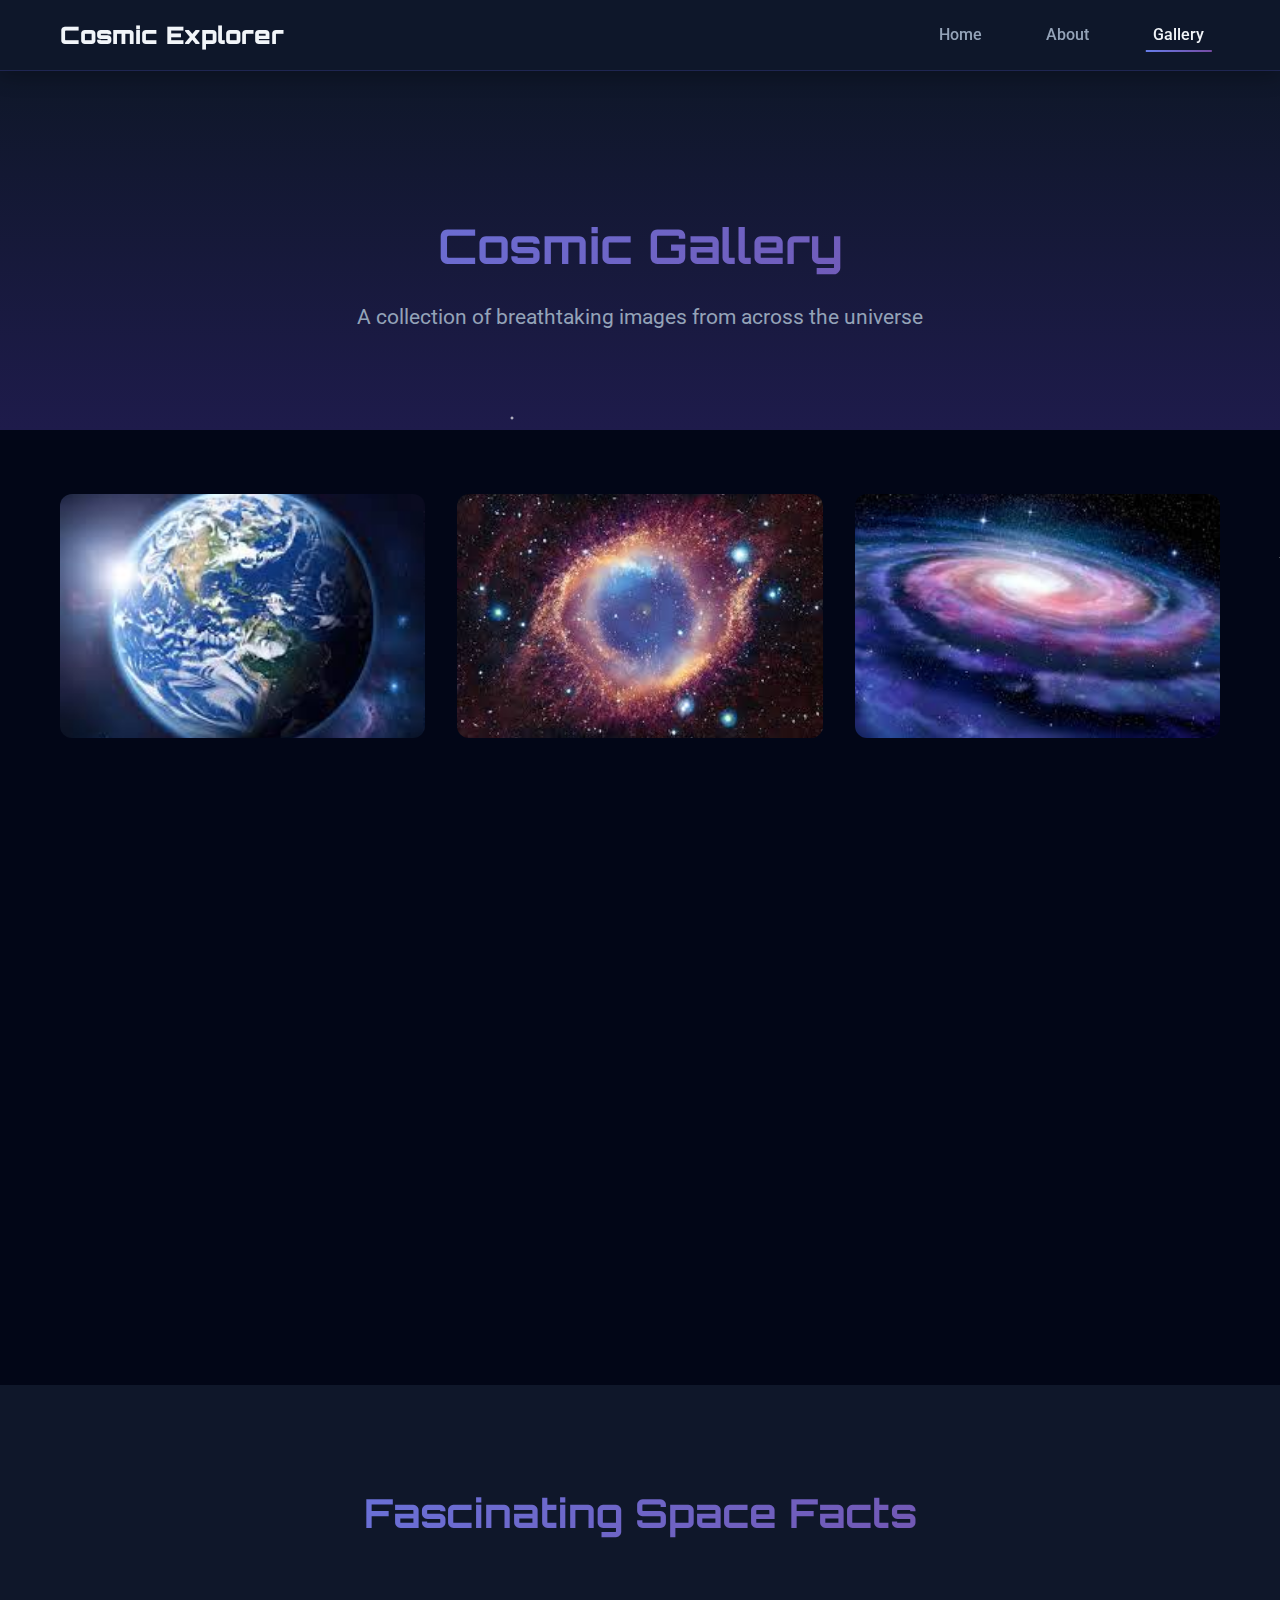
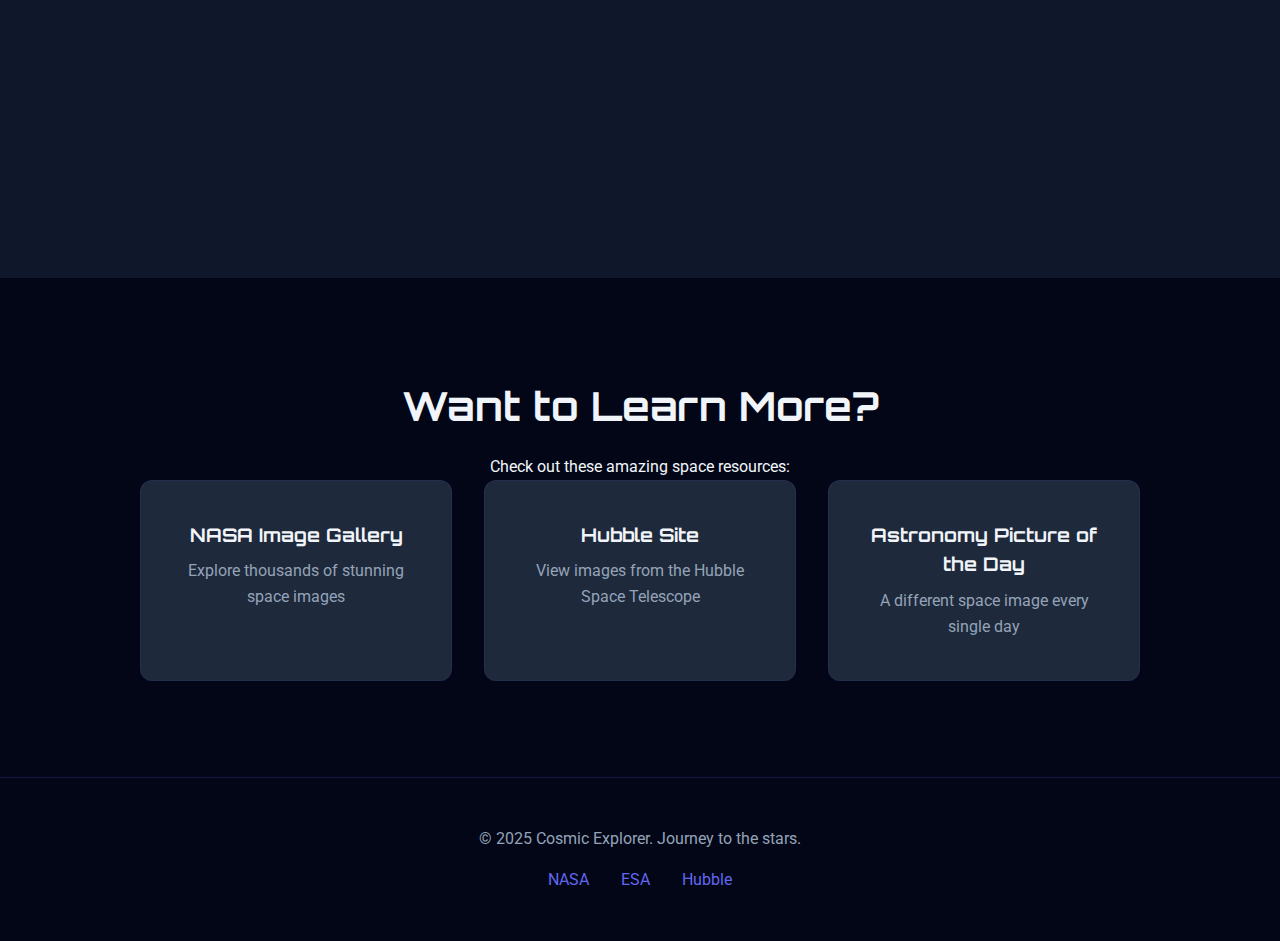
<file: gallery.html>
<!DOCTYPE html>
<html lang="en">
<head>
    <meta charset="UTF-8">
    <meta name="viewport" content="width=device-width, initial-scale=1.0">
    <title>Gallery - Cosmic Explorer</title>
    <link rel="stylesheet" href="styles.css">
    <link href="https://fonts.googleapis.com/css2?family=Orbitron:wght@400;700;900&family=Roboto:wght@300;400;500&display=swap" rel="stylesheet">
</head>
<body>
    <!-- Navigation Bar -->
    <nav class="navbar">
        <div class="nav-container">
            <div class="logo">
                
                <span class="logo-text">Cosmic Explorer</span>
            </div>
            <ul class="nav-menu">
                <li><a href="index.html" class="nav-link">Home</a></li>
                <li><a href="about.html" class="nav-link">About</a></li>
                <li><a href="gallery.html" class="nav-link active">Gallery</a></li>
            </ul>
            <div class="hamburger">
                <span></span>
                <span></span>
                <span></span>
            </div>
        </div>
    </nav>

    <!-- Gallery Hero -->
    <section class="page-hero">
        <div class="stars"></div>
        <h1>Cosmic Gallery</h1>
        <p class="hero-subtitle">A collection of breathtaking images from across the universe</p>
    </section>

    <!-- Gallery Grid -->
    <section class="gallery">
        <div class="container">
            <div class="gallery-grid">
                <div class="gallery-item">
                    <img src="download.jpeg" alt="Earth from space">
                    <div class="gallery-overlay">
                        <h3>Earth from Space</h3>
                        <p>Our beautiful blue planet as seen from orbit</p>
                    </div>
                </div>
                
                <div class="gallery-item">
                    <img src="download (1).jpeg" alt="Nebula">
                    <div class="gallery-overlay">
                        <h3>Stellar Nebula</h3>
                        <p>A cosmic cloud of gas and dust where stars are born</p>
                    </div>
                </div>
                
                <div class="gallery-item">
                    <img src="download (2).jpeg" alt="Milky Way">
                    <div class="gallery-overlay">
                        <h3>The Milky Way</h3>
                        <p>Our home galaxy in all its majestic glory</p>
                    </div>
                </div>
                
                <div class="gallery-item">
                    <img src="download (3).jpeg" alt="Moon surface">
                    <div class="gallery-overlay">
                        <h3>Lunar Surface</h3>
                        <p>The cratered landscape of Earth's Moon</p>
                    </div>
                </div>
                
                <div class="gallery-item">
                    <img src="download (4).jpeg" alt="Galaxy cluster">
                    <div class="gallery-overlay">
                        <h3>Galaxy Cluster</h3>
                        <p>Countless galaxies grouped by gravity</p>
                    </div>
                </div>
                
                <div class="gallery-item">
                    <img src="download (6).jpeg" alt="Space station">
                    <div class="gallery-overlay">
                        <h3>International Space Station</h3>
                        <p>Humanity's home away from home in orbit</p>
                    </div>
                </div>
                
                <div class="gallery-item">
                    <img src="download (5).jpeg" alt="Northern lights">
                    <div class="gallery-overlay">
                        <h3>Aurora Borealis</h3>
                        <p>The mesmerizing Northern Lights</p>
                    </div>
                </div>
                
                <div class="gallery-item">
                    <img src="download (7).jpeg" alt="Solar eclipse">
                    <div class="gallery-overlay">
                        <h3>Solar Eclipse</h3>
                        <p>The Moon perfectly aligned with the Sun</p>
                    </div>
                </div>
                
                <div class="gallery-item">
                    <img src="download (8).jpeg" alt="Rocket launch">
                    <div class="gallery-overlay">
                        <h3>Rocket Launch</h3>
                        <p>The power and beauty of human spaceflight</p>
                    </div>
                </div>
            </div>
        </div>
    </section>

    <!-- Fun Facts Section -->
    <section class="fun-facts">
        <div class="container">
            <h2 class="section-title">Fascinating Space Facts</h2>
            <div class="facts-grid">
                <div class="fact-card">
                    <div class="fact-number">299,792</div>
                    <p>Speed of light in km/s</p>
                </div>
                <div class="fact-card">
                    <div class="fact-number">100B+</div>
                    <p>Galaxies in the observable universe</p>
                </div>
                <div class="fact-card">
                    <div class="fact-number">13.8B</div>
                    <p>Age of the universe in years</p>
                </div>
                <div class="fact-card">
                    <div class="fact-number">4.5B</div>
                    <p>Age of our solar system in years</p>
                </div>
            </div>
        </div>
    </section>

    <!-- External Links Section -->
    <section class="external-links-section">
        <div class="container">
            <h2>Want to Learn More?</h2>
            <p>Check out these amazing space resources:</p>
            <div class="external-links-grid">
                <a href="https://www.nasa.gov/image-gallery" target="_blank" class="external-link-card">
                    
                    <h3>NASA Image Gallery</h3>
                    <p>Explore thousands of stunning space images</p>
                </a>
                <a href="https://hubblesite.org/" target="_blank" class="external-link-card">
                    
                    <h3>Hubble Site</h3>
                    <p>View images from the Hubble Space Telescope</p>
                </a>
                <a href="https://apod.nasa.gov/" target="_blank" class="external-link-card">
                    
                    <h3>Astronomy Picture of the Day</h3>
                    <p>A different space image every single day</p>
                </a>
            </div>
        </div>
    </section>

    <!-- Footer -->
    <footer class="footer">
        <div class="container">
            <p>&copy; 2025 Cosmic Explorer. Journey to the stars.</p>
            <div class="footer-links">
                <a href="https://www.nasa.gov/" target="_blank">NASA</a>
                <a href="https://www.esa.int/" target="_blank">ESA</a>
                <a href="https://hubblesite.org/" target="_blank">Hubble</a>
            </div>
        </div>
    </footer>

    <script src="script.js"></script>
</body>
</html>
</file>
<file: styles.css>
/* ===============================================
   COSMIC EXPLORER - STYLESHEET
   Modern, Responsive Space-Themed Website
   =============================================== */

/* === ROOT VARIABLES === */
:root {
    --primary-color: #6366f1;
    --secondary-color: #8b5cf6;
    --accent-color: #ec4899;
    --dark-bg: #0f172a;
    --darker-bg: #020617;
    --light-text: #f1f5f9;
    --gray-text: #94a3b8;
    --card-bg: #1e293b;
    --hover-bg: #334155;
    --gradient-1: linear-gradient(135deg, #667eea 0%, #764ba2 100%);
    --gradient-2: linear-gradient(135deg, #f093fb 0%, #f5576c 100%);
    --gradient-3: linear-gradient(135deg, #4facfe 0%, #00f2fe 100%);
}

/* === GLOBAL STYLES === */
* {
    margin: 0;
    padding: 0;
    box-sizing: border-box;
}

body {
    font-family: 'Roboto', sans-serif;
    background-color: var(--dark-bg);
    color: var(--light-text);
    line-height: 1.6;
    overflow-x: hidden;
}

h1, h2, h3, h4, h5, h6 {
    font-family: 'Orbitron', sans-serif;
    font-weight: 700;
}

a {
    text-decoration: none;
    color: inherit;
}

.container {
    max-width: 1200px;
    margin: 0 auto;
    padding: 0 20px;
}

/* === NAVIGATION BAR === */
.navbar {
    background: rgba(15, 23, 42, 0.95);
    backdrop-filter: blur(10px);
    position: fixed;
    width: 100%;
    top: 0;
    z-index: 1000;
    box-shadow: 0 4px 20px rgba(0, 0, 0, 0.3);
    border-bottom: 1px solid rgba(99, 102, 241, 0.2);
}

.nav-container {
    max-width: 1200px;
    margin: 0 auto;
    padding: 1rem 20px;
    display: flex;
    justify-content: space-between;
    align-items: center;
}

.logo {
    display: flex;
    align-items: center;
    gap: 10px;
    font-family: 'Orbitron', sans-serif;
    font-weight: 900;
    font-size: 1.5rem;
    color: var(--light-text);
}

.logo-icon {
    font-size: 2rem;
    animation: float 3s ease-in-out infinite;
}

@keyframes float {
    0%, 100% { transform: translateY(0px); }
    50% { transform: translateY(-10px); }
}

.nav-menu {
    display: flex;
    list-style: none;
    gap: 2rem;
}

.nav-link {
    color: var(--gray-text);
    font-weight: 500;
    transition: all 0.3s ease;
    padding: 0.5rem 1rem;
    border-radius: 8px;
    position: relative;
}

.nav-link::after {
    content: '';
    position: absolute;
    bottom: 0;
    left: 50%;
    transform: translateX(-50%);
    width: 0;
    height: 2px;
    background: var(--gradient-1);
    transition: width 0.3s ease;
}

.nav-link:hover,
.nav-link.active {
    color: var(--light-text);
}

.nav-link:hover::after,
.nav-link.active::after {
    width: 80%;
}

/* Hamburger Menu */
.hamburger {
    display: none;
    flex-direction: column;
    cursor: pointer;
    gap: 5px;
}

.hamburger span {
    width: 25px;
    height: 3px;
    background: var(--light-text);
    border-radius: 3px;
    transition: all 0.3s ease;
}

/* === HERO SECTION === */
.hero {
    height: 100vh;
    display: flex;
    align-items: center;
    justify-content: center;
    text-align: center;
    position: relative;
    background: linear-gradient(180deg, #0f172a 0%, #1e1b4b 100%);
    overflow: hidden;
}

.stars {
    position: absolute;
    width: 100%;
    height: 100%;
    background-image: 
        radial-gradient(2px 2px at 20% 30%, white, transparent),
        radial-gradient(2px 2px at 60% 70%, white, transparent),
        radial-gradient(1px 1px at 50% 50%, white, transparent),
        radial-gradient(1px 1px at 80% 10%, white, transparent),
        radial-gradient(2px 2px at 90% 60%, white, transparent),
        radial-gradient(1px 1px at 33% 90%, white, transparent),
        radial-gradient(1px 1px at 15% 70%, white, transparent);
    background-size: 200% 200%;
    animation: twinkle 10s ease-in-out infinite;
}

@keyframes twinkle {
    0%, 100% { opacity: 0.5; }
    50% { opacity: 1; }
}

.hero-content {
    position: relative;
    z-index: 1;
    max-width: 800px;
    padding: 0 20px;
}

.hero-title {
    font-size: 3.5rem;
    margin-bottom: 1rem;
    background: linear-gradient(135deg, #667eea 0%, #764ba2 50%, #f093fb 100%);
    -webkit-background-clip: text;
    -webkit-text-fill-color: transparent;
    background-clip: text;
    animation: fadeInUp 1s ease;
}

.hero-subtitle {
    font-size: 1.3rem;
    color: var(--gray-text);
    margin-bottom: 2rem;
    animation: fadeInUp 1s ease 0.2s both;
}

@keyframes fadeInUp {
    from {
        opacity: 0;
        transform: translateY(30px);
    }
    to {
        opacity: 1;
        transform: translateY(0);
    }
}

.cta-button {
    display: inline-block;
    padding: 1rem 2.5rem;
    background: var(--gradient-1);
    color: white;
    border-radius: 50px;
    font-weight: 600;
    font-size: 1.1rem;
    transition: all 0.3s ease;
    box-shadow: 0 10px 30px rgba(99, 102, 241, 0.3);
    animation: fadeInUp 1s ease 0.4s both;
}

.cta-button:hover {
    transform: translateY(-3px);
    box-shadow: 0 15px 40px rgba(99, 102, 241, 0.5);
}

/* === FEATURES SECTION === */
.features {
    padding: 6rem 0;
    background: var(--darker-bg);
}

.section-title {
    text-align: center;
    font-size: 2.5rem;
    margin-bottom: 3rem;
    background: linear-gradient(135deg, #667eea 0%, #764ba2 100%);
    -webkit-background-clip: text;
    -webkit-text-fill-color: transparent;
    background-clip: text;
}

.features-grid {
    display: grid;
    grid-template-columns: repeat(auto-fit, minmax(300px, 1fr));
    gap: 2rem;
}

.feature-card {
    background: var(--card-bg);
    padding: 2.5rem;
    border-radius: 16px;
    text-align: center;
    transition: all 0.3s ease;
    border: 1px solid rgba(99, 102, 241, 0.1);
}

.feature-card:hover {
    transform: translateY(-10px);
    box-shadow: 0 20px 40px rgba(99, 102, 241, 0.2);
    border-color: rgba(99, 102, 241, 0.4);
}

.feature-icon {
    font-size: 4rem;
    margin-bottom: 1rem;
}

.feature-card h3 {
    font-size: 1.5rem;
    margin-bottom: 1rem;
    color: var(--light-text);
}

.feature-card p {
    color: var(--gray-text);
    line-height: 1.8;
}

/* === INFO SECTION === */
.info-section {
    padding: 6rem 0;
    background: var(--dark-bg);
}

.info-content {
    display: grid;
    grid-template-columns: 1fr 1fr;
    gap: 4rem;
    align-items: center;
}

.info-text h2 {
    font-size: 2.5rem;
    margin-bottom: 1.5rem;
    color: var(--light-text);
}

.info-text p {
    color: var(--gray-text);
    margin-bottom: 1.5rem;
    font-size: 1.1rem;
    line-height: 1.8;
}

.external-link {
    display: inline-block;
    color: var(--primary-color);
    font-weight: 600;
    font-size: 1.1rem;
    transition: all 0.3s ease;
}

.external-link:hover {
    color: var(--secondary-color);
    transform: translateX(5px);
}

.info-image {
    border-radius: 16px;
    overflow: hidden;
    box-shadow: 0 20px 60px rgba(0, 0, 0, 0.5);
}

.info-image img {
    width: 100%;
    height: 100%;
    object-fit: cover;
    display: block;
    transition: transform 0.5s ease;
}

.info-image:hover img {
    transform: scale(1.05);
}

/* === CTA SECTION === */
.cta-section {
    padding: 6rem 0;
    background: linear-gradient(135deg, #667eea 0%, #764ba2 100%);
    text-align: center;
}

.cta-section h2 {
    font-size: 2.5rem;
    margin-bottom: 1rem;
    color: white;
}

.cta-section p {
    font-size: 1.2rem;
    margin-bottom: 2rem;
    color: rgba(255, 255, 255, 0.9);
}

.cta-button-secondary {
    display: inline-block;
    padding: 1rem 2.5rem;
    background: white;
    color: var(--primary-color);
    border-radius: 50px;
    font-weight: 600;
    font-size: 1.1rem;
    transition: all 0.3s ease;
}

.cta-button-secondary:hover {
    transform: translateY(-3px);
    box-shadow: 0 15px 40px rgba(0, 0, 0, 0.2);
}

/* === PAGE HERO (About & Gallery) === */
.page-hero {
    padding: 8rem 0 4rem;
    text-align: center;
    position: relative;
    background: linear-gradient(180deg, #0f172a 0%, #1e1b4b 100%);
    margin-top: 80px;
}

.page-hero h1 {
    font-size: 3rem;
    margin-bottom: 1rem;
    background: linear-gradient(135deg, #667eea 0%, #764ba2 100%);
    -webkit-background-clip: text;
    -webkit-text-fill-color: transparent;
    background-clip: text;
}

/* === MISSION SECTION === */
.mission {
    padding: 6rem 0;
    background: var(--darker-bg);
}

.mission-content h2 {
    text-align: center;
    font-size: 2.5rem;
    margin-bottom: 1.5rem;
}

.lead {
    text-align: center;
    font-size: 1.2rem;
    color: var(--gray-text);
    max-width: 800px;
    margin: 0 auto 4rem;
    line-height: 1.8;
}

.mission-grid {
    display: grid;
    grid-template-columns: repeat(auto-fit, minmax(250px, 1fr));
    gap: 2rem;
}

.mission-item {
    background: var(--card-bg);
    padding: 2rem;
    border-radius: 12px;
    border: 1px solid rgba(99, 102, 241, 0.1);
    transition: all 0.3s ease;
}

.mission-item:hover {
    border-color: rgba(99, 102, 241, 0.4);
    transform: translateY(-5px);
}

.mission-item h3 {
    font-size: 1.3rem;
    margin-bottom: 1rem;
}

.mission-item p {
    color: var(--gray-text);
    line-height: 1.7;
}

/* === TIMELINE === */
.timeline-section {
    padding: 6rem 0;
    background: var(--dark-bg);
}

.timeline {
    position: relative;
    max-width: 800px;
    margin: 0 auto;
    padding-left: 50px;
}

.timeline::before {
    content: '';
    position: absolute;
    left: 0;
    top: 0;
    bottom: 0;
    width: 3px;
    background: var(--gradient-1);
}

.timeline-item {
    margin-bottom: 3rem;
    position: relative;
}

.timeline-item::before {
    content: '';
    position: absolute;
    left: -56px;
    top: 0;
    width: 15px;
    height: 15px;
    border-radius: 50%;
    background: var(--primary-color);
    border: 3px solid var(--dark-bg);
    box-shadow: 0 0 20px rgba(99, 102, 241, 0.5);
}

.timeline-date {
    display: inline-block;
    padding: 0.5rem 1rem;
    background: var(--gradient-1);
    color: white;
    border-radius: 20px;
    font-weight: 600;
    margin-bottom: 1rem;
}

.timeline-content h3 {
    font-size: 1.5rem;
    margin-bottom: 0.5rem;
}

.timeline-content p {
    color: var(--gray-text);
    line-height: 1.7;
}

/* === ABOUT IMAGE SECTION === */
.about-image-section {
    padding: 6rem 0;
    background: var(--darker-bg);
}

.about-image-content {
    border-radius: 16px;
    overflow: hidden;
    box-shadow: 0 20px 60px rgba(0, 0, 0, 0.5);
}

.about-image-content img {
    width: 100%;
    height: auto;
    display: block;
}

.image-caption {
    background: var(--card-bg);
    padding: 1.5rem;
    text-align: center;
}

.image-caption p {
    color: var(--gray-text);
    font-size: 1.1rem;
}

/* === RESOURCES === */
.resources {
    padding: 6rem 0;
    background: var(--dark-bg);
}

.resources-intro {
    text-align: center;
    color: var(--gray-text);
    font-size: 1.1rem;
    margin-bottom: 3rem;
}

.resources-grid {
    display: grid;
    grid-template-columns: repeat(auto-fit, minmax(300px, 1fr));
    gap: 2rem;
}

.resource-card {
    background: var(--card-bg);
    padding: 2rem;
    border-radius: 12px;
    border: 1px solid rgba(99, 102, 241, 0.1);
    transition: all 0.3s ease;
    cursor: pointer;
}

.resource-card:hover {
    border-color: var(--primary-color);
    transform: translateY(-5px);
    box-shadow: 0 10px 30px rgba(99, 102, 241, 0.2);
}

.resource-card h3 {
    margin-bottom: 0.5rem;
    color: var(--light-text);
}

.resource-card p {
    color: var(--primary-color);
    font-weight: 500;
}

/* === GALLERY === */
.gallery {
    padding: 4rem 0 6rem;
    background: var(--darker-bg);
}

.gallery-grid {
    display: grid;
    grid-template-columns: repeat(auto-fit, minmax(300px, 1fr));
    gap: 2rem;
}

.gallery-item {
    position: relative;
    border-radius: 12px;
    overflow: hidden;
    cursor: pointer;
    aspect-ratio: 3/2;
}

.gallery-item img {
    width: 100%;
    height: 100%;
    object-fit: cover;
    display: block;
    transition: transform 0.5s ease;
}

.gallery-overlay {
    position: absolute;
    bottom: 0;
    left: 0;
    right: 0;
    background: linear-gradient(to top, rgba(15, 23, 42, 0.95), transparent);
    padding: 2rem 1.5rem;
    transform: translateY(100%);
    transition: transform 0.3s ease;
}

.gallery-item:hover .gallery-overlay {
    transform: translateY(0);
}

.gallery-item:hover img {
    transform: scale(1.1);
}

.gallery-overlay h3 {
    font-size: 1.3rem;
    margin-bottom: 0.5rem;
}

.gallery-overlay p {
    color: var(--gray-text);
    font-size: 0.9rem;
}

/* === FUN FACTS === */
.fun-facts {
    padding: 6rem 0;
    background: var(--dark-bg);
}

.facts-grid {
    display: grid;
    grid-template-columns: repeat(auto-fit, minmax(200px, 1fr));
    gap: 2rem;
    margin-top: 3rem;
}

.fact-card {
    text-align: center;
    padding: 2rem;
    background: var(--card-bg);
    border-radius: 12px;
    border: 1px solid rgba(99, 102, 241, 0.1);
    transition: all 0.3s ease;
}

.fact-card:hover {
    border-color: var(--primary-color);
    transform: translateY(-5px);
}

.fact-number {
    font-size: 2.5rem;
    font-weight: 900;
    background: var(--gradient-1);
    -webkit-background-clip: text;
    -webkit-text-fill-color: transparent;
    background-clip: text;
    margin-bottom: 0.5rem;
}

.fact-card p {
    color: var(--gray-text);
}

/* === EXTERNAL LINKS SECTION === */
.external-links-section {
    padding: 6rem 0;
    background: var(--darker-bg);
    text-align: center;
}

.external-links-section h2 {
    font-size: 2.5rem;
    margin-bottom: 1rem;
}

.external-links-section > p {
    color: var(--gray-text);
    font-size: 1.1rem;
    margin-bottom: 3rem;
}

.external-links-grid {
    display: grid;
    grid-template-columns: repeat(auto-fit, minmax(280px, 1fr));
    gap: 2rem;
    max-width: 1000px;
    margin: 0 auto;
}

.external-link-card {
    background: var(--card-bg);
    padding: 2.5rem;
    border-radius: 12px;
    border: 1px solid rgba(99, 102, 241, 0.1);
    transition: all 0.3s ease;
    cursor: pointer;
}

.external-link-card:hover {
    border-color: var(--primary-color);
    transform: translateY(-10px);
    box-shadow: 0 20px 40px rgba(99, 102, 241, 0.2);
}

.link-icon {
    font-size: 3rem;
    display: block;
    margin-bottom: 1rem;
}

.external-link-card h3 {
    margin-bottom: 0.5rem;
    color: var(--light-text);
}

.external-link-card p {
    color: var(--gray-text);
}

/* === FOOTER === */
.footer {
    background: var(--darker-bg);
    padding: 3rem 0;
    text-align: center;
    border-top: 1px solid rgba(99, 102, 241, 0.2);
}

.footer p {
    color: var(--gray-text);
    margin-bottom: 1rem;
}

.footer-links {
    display: flex;
    justify-content: center;
    gap: 2rem;
}

.footer-links a {
    color: var(--primary-color);
    transition: color 0.3s ease;
}

.footer-links a:hover {
    color: var(--secondary-color);
}

/* === RESPONSIVE DESIGN === */
@media (max-width: 768px) {
    .hamburger {
        display: flex;
    }

    .nav-menu {
        position: fixed;
        left: -100%;
        top: 80px;
        flex-direction: column;
        background: rgba(15, 23, 42, 0.98);
        width: 100%;
        text-align: center;
        transition: 0.3s;
        padding: 2rem 0;
        gap: 1rem;
    }

    .nav-menu.active {
        left: 0;
    }

    .hero-title {
        font-size: 2.5rem;
    }

    .hero-subtitle {
        font-size: 1.1rem;
    }

    .info-content {
        grid-template-columns: 1fr;
        gap: 2rem;
    }

    .section-title {
        font-size: 2rem;
    }

    .page-hero h1 {
        font-size: 2.5rem;
    }

    .gallery-grid {
        grid-template-columns: 1fr;
    }

    .timeline {
        padding-left: 30px;
    }

    .timeline-item::before {
        left: -36px;
    }
}

@media (max-width: 480px) {
    .hero-title {
        font-size: 2rem;
    }

    .cta-button,
    .cta-button-secondary {
        padding: 0.8rem 1.5rem;
        font-size: 1rem;
    }

    .feature-card,
    .mission-item {
        padding: 1.5rem;
    }

    .footer-links {
        flex-direction: column;
        gap: 1rem;
    }
}
</file>
